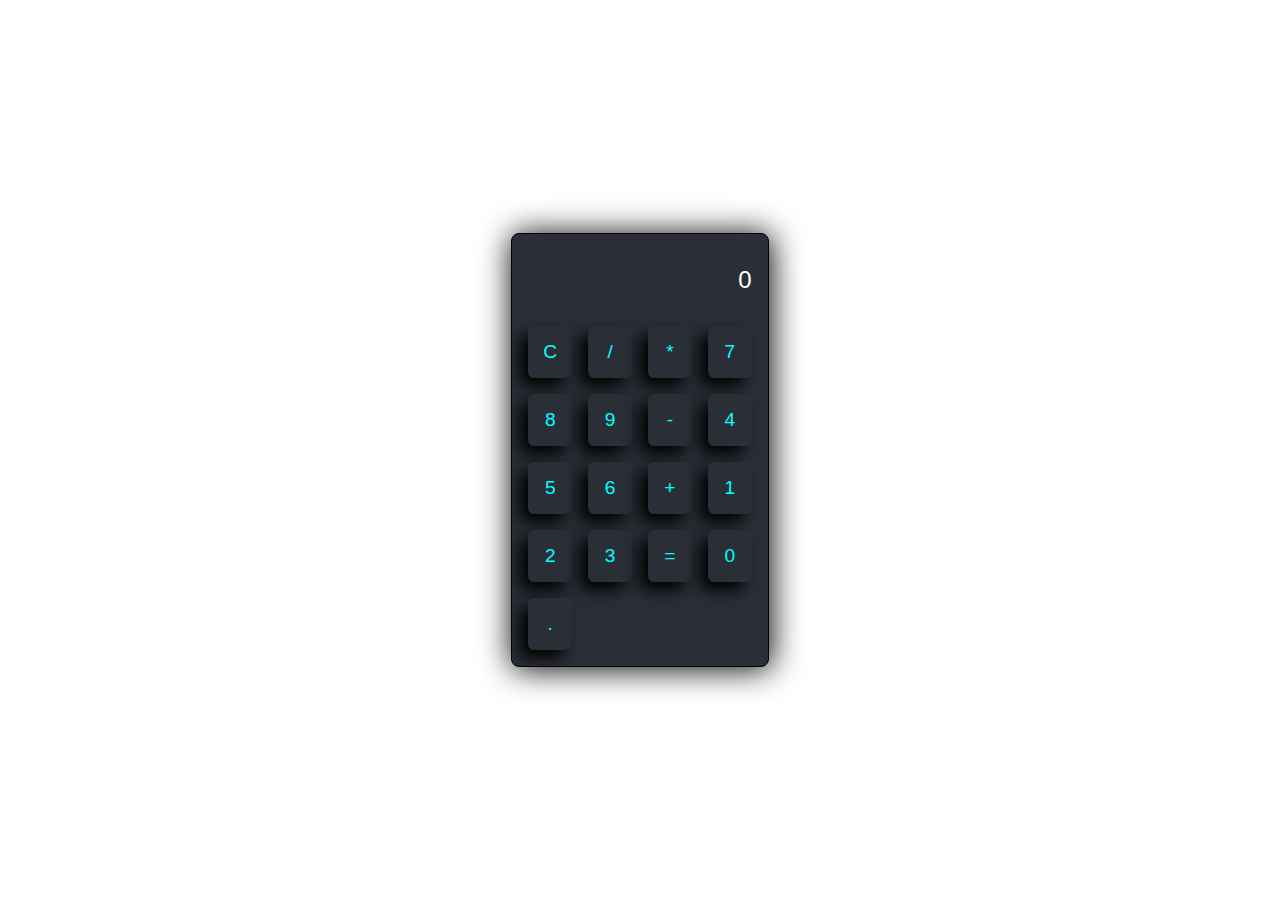
<file: calculator/index.html>
<!DOCTYPE html>
<html lang="en">
<head>
    <meta charset="UTF-8">
    <meta name="viewport" content="width=device-width, initial-scale=1.0">
    <link rel="stylesheet" href="style.css">
    <title>Basic Calculator</title>
</head>
<body>
    <div class="calculator">
        <div class="display" id="display">0</div>
        <button onclick="clearDisplay()">C</button>
        <button onclick="appendToDisplay('/')">/</button>
        <button onclick="appendToDisplay('*')">*</button>
        <button onclick="appendToDisplay('7')">7</button>
        <button onclick="appendToDisplay('8')">8</button>
        <button onclick="appendToDisplay('9')">9</button>
        <button onclick="appendToDisplay('-')">-</button>
        <button onclick="appendToDisplay('4')">4</button>
        <button onclick="appendToDisplay('5')">5</button>
        <button onclick="appendToDisplay('6')">6</button>
        <button onclick="appendToDisplay('+')">+</button>
        <button onclick="appendToDisplay('1')">1</button>
        <button onclick="appendToDisplay('2')">2</button>
        <button onclick="appendToDisplay('3')">3</button>
        <button onclick="calculateResult()">=</button>
        <button onclick="appendToDisplay('0')">0</button>
        <button onclick="appendToDisplay('.')">.</button>
    </div>
    <script src="script.js"></script>
</body>
</html>
</file>
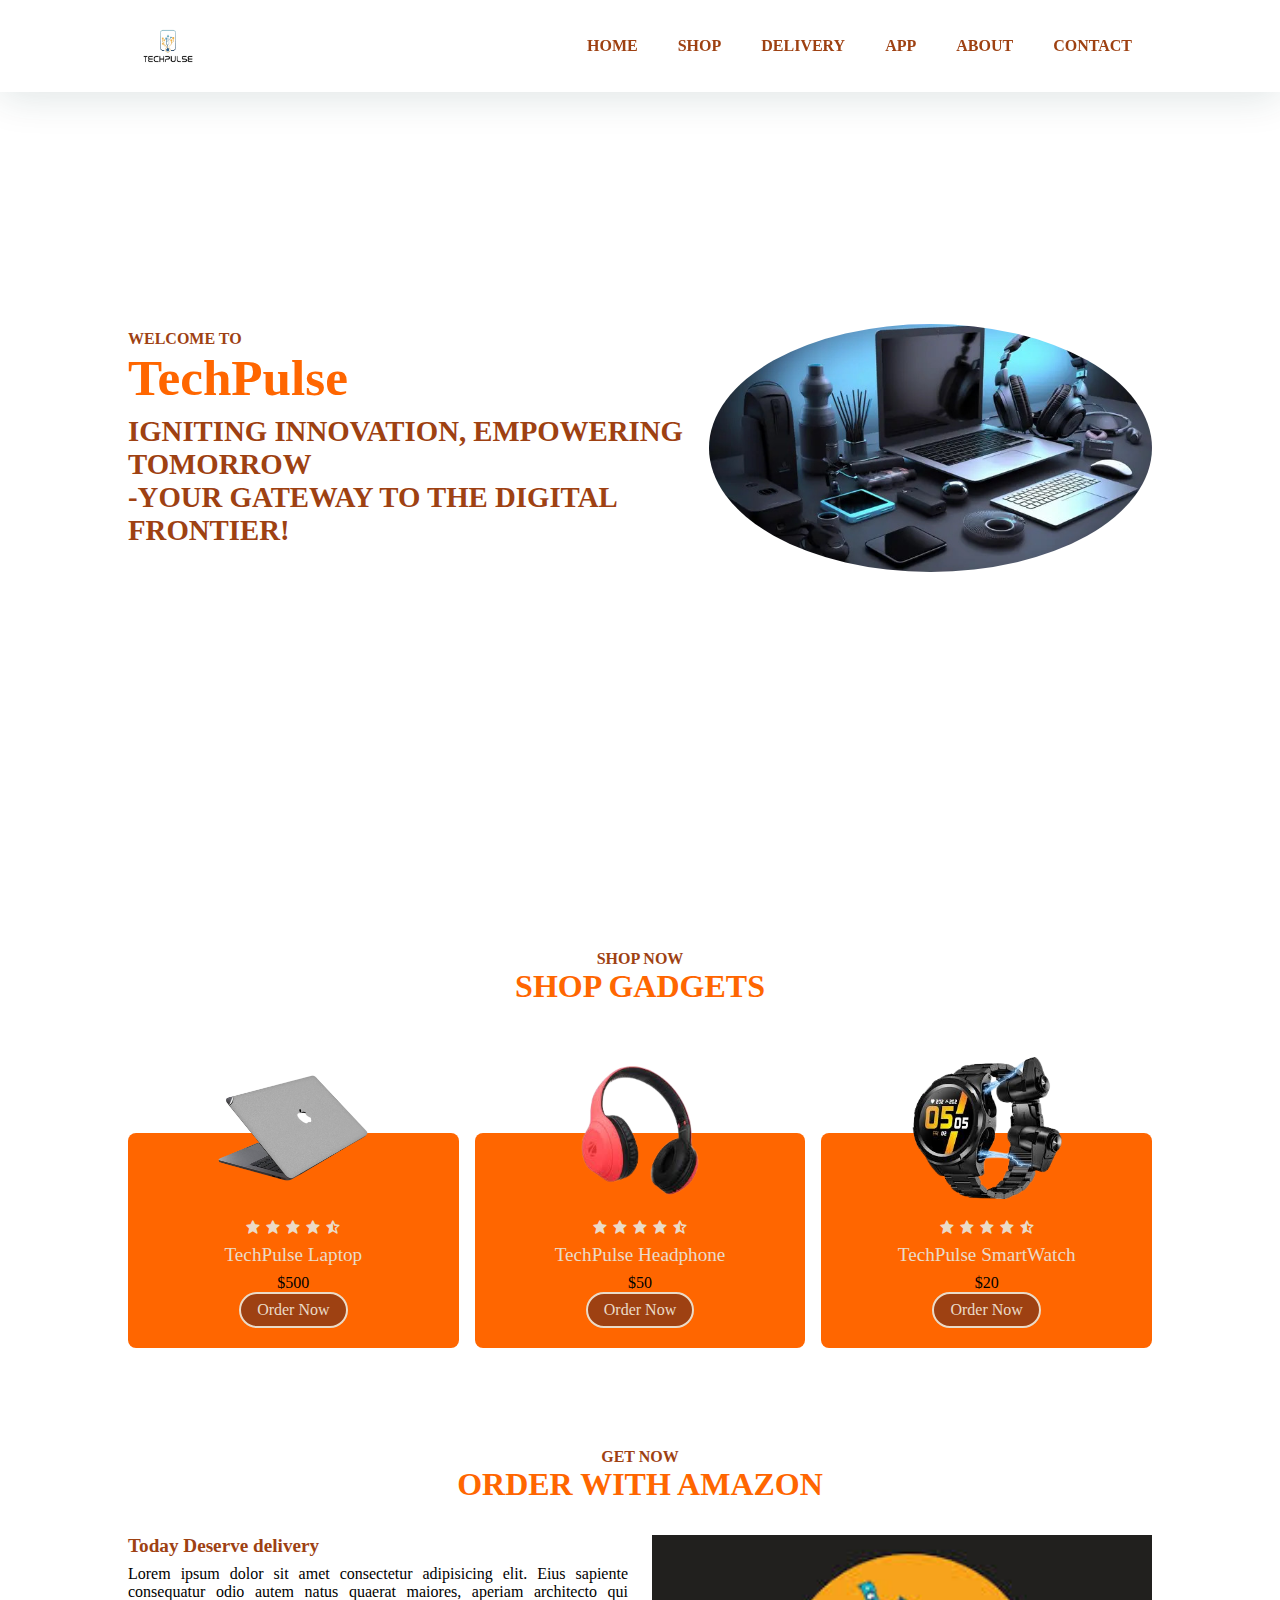
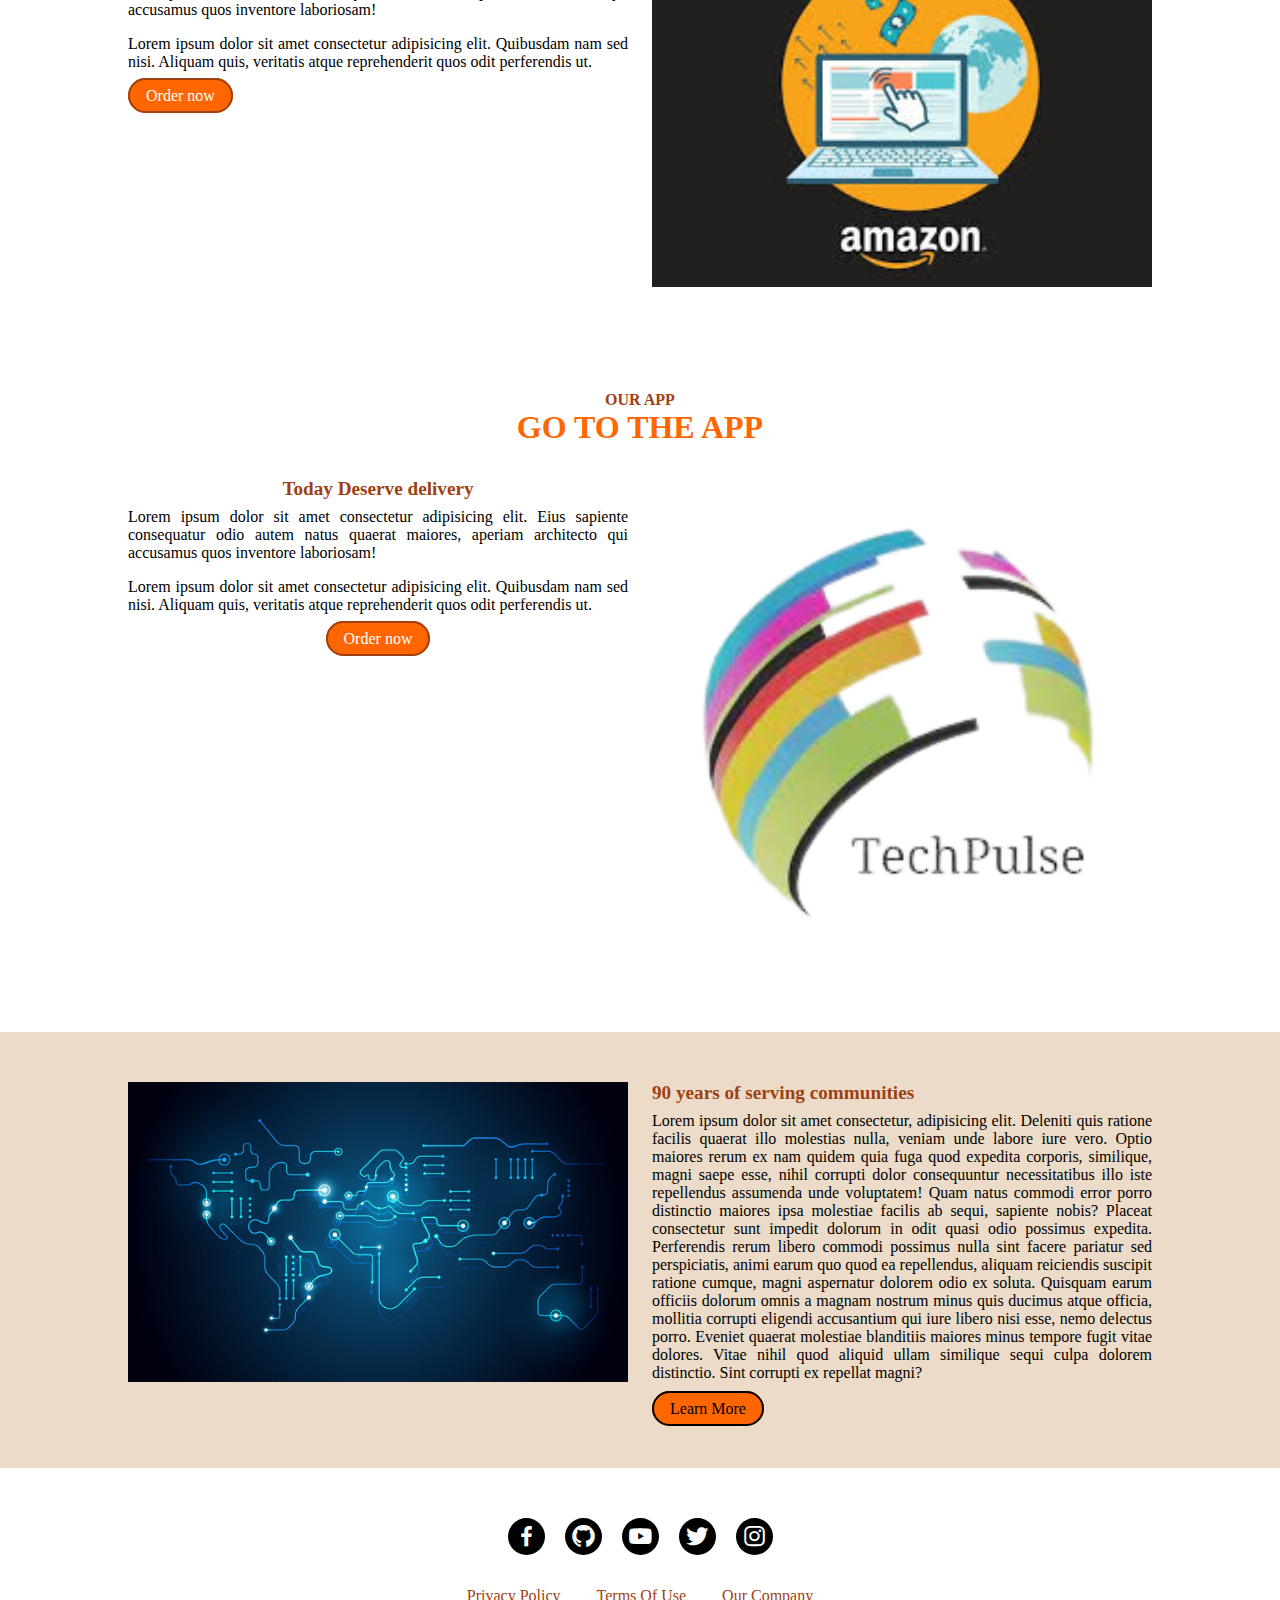
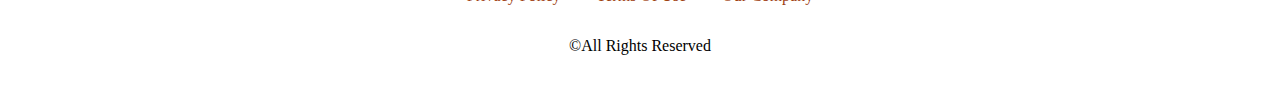
<file: landingpage/index.html>
<!DOCTYPE html>
<html lang="en">
<head>
    <meta charset="UTF-8">
    <meta name="viewport" content="width=device-width, initial-scale=1.0">
    <title>Landing page </title>
    <link rel="stylesheet" href="style.css">
    <link rel="stylesheet"
     href="https://cdn.jsdelivr.net/npm/boxicons@latest/css/boxicons.min.css">
</head>
<body>
    <!-- header  -->
    <header>
        <a href="https://www.starbucks.in/dashboard"  target="_blank"  class="logo" ><img src="img/logo.png" alt=""></a>
        <div class="bx bx-menu" id="menu-icon"></div>

        
        <ul class="navbar">
            <li><a href="#home">Home</a></li>
            <li><a href="#shop">Shop </a></li>
            <li><a href="#delivery">Delivery</a></li>
            <li><a href="#app">App</a></li>
            <li><a href="#about">About</a></li>
            <li><a href="#contact">Contact</a></li>

        </ul>
    </header>

    <section class="home" id="home">
        <div class="home-text">
            <span>Welcome to </span>
            <h1>TechPulse</h1>
            <h2>Igniting Innovation, Empowering Tomorrow<br>-Your Gateway to the Digital Frontier! </h2>
            
        </div>
        <div class="home-img">
            <img src="img/home.jpg" alt="">
        </div>

    </section>
    <section class="shop" id="shop">
        <div class="heading">
            <span>Shop now </span>
            <h1>Shop Gadgets </h1>
        </div>
        <div class="shop-container">
            <div class="box">
                <div class="box-img">
                    <img src="img/laptop.png" alt="">
                </div>
                <div class="stars">
                    <i class='bx bxs-star'></i>
                    <i class='bx bxs-star'></i>
                    <i class='bx bxs-star'></i>
                    <i class='bx bxs-star'></i>
                    <i class='bx bxs-star-half' ></i>
                </div>
                <h2>TechPulse Laptop</h2>
                <span>$500</span>
                <a href="#" class="btn">Order Now</a>
            </div>
            <div class="box">
                <div class="box-img">
                    <img src="img/headphone.png" alt="">
                </div>
                <div class="stars">
                    <i class='bx bxs-star'></i>
                    <i class='bx bxs-star'></i>
                    <i class='bx bxs-star'></i>
                    <i class='bx bxs-star'></i>
                    <i class='bx bxs-star-half' ></i>
                </div>
                <h2>TechPulse Headphone</h2>
                <span>$50</span>
                <a href="#" class="btn">Order Now</a>
            </div>
            <div class="box">
                <div class="box-img">
                    <img src="img/watch.png" alt="">
                </div>
                <div class="stars">
                    <i class='bx bxs-star'></i>
                    <i class='bx bxs-star'></i>
                    <i class='bx bxs-star'></i>
                    <i class='bx bxs-star'></i>
                    <i class='bx bxs-star-half' ></i>
                </div>
                <h2>TechPulse SmartWatch</h2>
                <span>$20</span>
                <a href="#" class="btn">Order Now</a>
            </div>
        </div>
    </section>

    <!-- delivery -->

    <section class="delivery" id="delivery">
        <div class="heading">
            <span>Get Now </span>
            <h1>Order with Amazon </h1>
        </div>
        <div class="container">
            <div class="delivery-text">
                <h2>Today Deserve delivery</h2>
                <p>Lorem ipsum dolor sit amet consectetur adipisicing elit. Eius sapiente consequatur odio autem natus quaerat maiores, aperiam architecto qui accusamus quos inventore laboriosam!</p>
                <p>Lorem ipsum dolor sit amet consectetur adipisicing elit. Quibusdam nam sed nisi. Aliquam quis, veritatis atque reprehenderit quos odit perferendis ut.</p>
                <a href="" class="btn">Order now</a>
            </div>
            <div class="delivery-img">
                <img src="img/amazon.jpg" alt="">
            </div>
        </div>
    </section>

    <!-- app -->
    <section class="app" id="app">
        <div class="heading">
            <span>Our app</span>
            <h1>Go to the app</h1>
            <div class="container">

            <div class="app-text">
                <h2>Today Deserve delivery</h2>
                <p>Lorem ipsum dolor sit amet consectetur adipisicing elit. Eius sapiente consequatur odio autem natus quaerat maiores, aperiam architecto qui accusamus quos inventore laboriosam!</p>
                <p>Lorem ipsum dolor sit amet consectetur adipisicing elit. Quibusdam nam sed nisi. Aliquam quis, veritatis atque reprehenderit quos odit perferendis ut.</p>
                <a href="#" target="_blank" class="btn">Order now</a>
            </div>
                <div class="app-img">
                    <img src="img/app.png" alt="">
                </div>
            </div>
    </section>

    <!-- about  -->
    <section class="about" id="about">
        <div class="about-img">
            <img src="img/about.jpg" alt="">
        </div>
        <div class="about-text">
            <h2>90 years of serving communities</h2>
            <p>Lorem ipsum dolor sit amet consectetur, adipisicing elit. Deleniti quis ratione facilis quaerat illo molestias nulla, veniam unde labore iure vero. Optio maiores rerum ex nam quidem quia fuga quod expedita corporis, similique, magni saepe esse, nihil corrupti dolor consequuntur necessitatibus illo iste repellendus assumenda unde voluptatem! Quam natus commodi error porro distinctio maiores ipsa molestiae facilis ab sequi, sapiente nobis? Placeat consectetur sunt impedit dolorum in odit quasi odio possimus expedita. Perferendis rerum libero commodi possimus nulla sint facere pariatur sed perspiciatis, animi earum quo quod ea repellendus, aliquam reiciendis suscipit ratione cumque, magni aspernatur dolorem odio ex soluta. Quisquam earum officiis dolorum omnis a magnam nostrum minus quis ducimus atque officia, mollitia corrupti eligendi accusantium qui iure libero nisi esse, nemo delectus porro. Eveniet quaerat molestiae blanditiis maiores minus tempore fugit vitae dolores. Vitae nihil quod aliquid ullam similique sequi culpa dolorem distinctio. Sint corrupti ex repellat magni?</p>
            <a href="#" target="_blank" class="btn">Learn More</a>
        </div>

    </section>


<!-- contact  -->

    <section class="contact" id="contact">
        <div class="social">
            <a href="#"><i class='bx bxl-facebook'></i></a>
            <a href="#"><i class='bx bxl-github'></i></a>
            <a href="#"><i class='bx bxl-youtube'></i></a>
            <a href="#"><i class='bx bxl-twitter'></i></a>
            <a href="#"><i class='bx bxl-instagram'></i></a>
        </div>
        <div class="links">
            <a href="#">Privacy Policy </a>
            <a href="#">Terms Of Use  </a>
            <a href="#">Our Company </a>
        </div>
        <p>&#169;All Rights Reserved</p>
    </section>



    <script src="main.js"></script>
</body>
</html>
</file>
<file: calculator/style.css>
body {
    display: flex;
    justify-content: center;
    align-items: center;
    height: 100vh;
    margin: 0;
    /* background-color: #312d2d; */
}

.calculator {
    display: grid;
    grid-template-columns: repeat(4, 1fr);
    grid-gap: 1rem;
    max-width: 300px;
    margin: auto;
    border: 1px solid black;
    box-shadow: 0.1rem 0.1rem 2rem black;
    border-radius: 8px;
    overflow: hidden;
    padding: 1rem;
    background-color:rgb(42, 47, 55);
}

.display {
    grid-column: span 4;
    background-color: rgb(42, 47, 55);
    text-align: right;
    padding: 10px;
    font-size: 1.5em;
    border-radius: 0.4rem;
    color: white;
    padding: 1rem 0;
    font-family: 'Franklin Gothic Medium', 'Arial Narrow', Arial, sans-serif;
}

button {
    padding: 15px;
    font-size: 1.2em;
    cursor: pointer;
    border: none;
    outline: none;
    background-color: rgb(42, 47, 55);
    box-shadow: -0.5rem 0.5rem 1rem black;
    color:aqua;
    transition: background-color 0.3s;
    border-radius: 0.4rem;
    
}

button:hover {
    background-color: #ffffff12;
}

button.operator {
    background-color: #e74c3c;
}

button.operator:hover {
    background-color: #c0392b;
}

button.double {
    grid-column: span 2;
}
</file>
<file: landingpage/style.css>
*{
    margin: 0;
    padding: 0;
    box-sizing: border-box; 
    scroll-padding-top: 2rem;
    text-decoration: none;
    list-style: none;
    scroll-behavior: smooth;
    
}
body::-webkit-scrollbar{
    display: none;
}
:root{
    --main-color:#ff6600;
    --second-color:#9e4112;
}

section{
    padding:50px 10%;
}

*::selection{
    color: #fff;
    background-color: var(--main-color);
}
img{
    width: 100%;
}
header{
    position: fixed;
    width: 100%;
    top: 0;
    right: 0;
    z-index: 1000;
    display: flex;
    align-items: center;
    justify-content: space-between;
    background-color: #fff;
    box-shadow:  0 4px 41px rgb(14 55 54 / 14%);
    padding: 15px 10%;
    transition: 0.2s;
}
.logo{
    display: flex;
    align-items: center;

}
.logo img{
    width: 80px;
}
.navbar{
    display: flex;
}
.navbar a{
    font-size: 1rem;
    padding: 10px 20px ;
    color: var(--second-color);
    font-weight: 600;
    text-transform: uppercase;
}

.navbar a:hover {
    color: var(--main-color);
}

#menu-icon{
    font-size: 24px ;
    cursor: pointer;
    z-index: 1001;
    display: none;
}

/* home  */

.home{
    width: 100%;
    min-height: 100vh;
    display: flex;
    flex-wrap: wrap;
    align-items: center;
    /* background:#ff8397; */
    gap: 1rem;

}
.home-text{
    flex: 2 3 18rem;

}
.home-img{
    flex: 1 1 19rem;
    

}
/* for animation  */
.home-img img{
    animation: animate 3s linear infinite;
    border-radius: 50%;
}
@keyframes animate{
    0%{

        transform:translate(-11px,0);
    }
    50%{
        transform: translate(-0px,-11px);
    }
    100%{
        transform: translate(-11px,0);
    }
}

.home-text span{
    font-size: 1rem;
    text-transform: uppercase;
    font-weight: 600;
    color: var(--second-color);

}
.home-text h1{
    font-size: 3.2rem;
    color: var(--main-color);
    font-weight: bolder;

}
.home-text h2{
    font-size: 1.8rem;
    font-weight: 600;
    color: var(--second-color);
    text-transform: uppercase;
    margin: 0.5rem 0 1.4rem;
}
/* button  */
.btn {
    padding: 7px 16px;
    border: 2px solid var(--second-color);
    border-radius: 20px;
    color: black;
    font-weight: 500;
    background-color: var(--second-color);
    text-align: center;
}
.btn a{
    color: #fff;
}
.btn:hover{
    /* color: black; */
    background: var(--main-color);
}



/* shop section  */
.heading{
    text-align: center;
}
.heading span{
    font-weight: 600;
    font-size: 1rem;
    color: var(--second-color);
    text-transform: uppercase;
}
.heading h1{
    font-size: 2rem;
    font-weight: bolder;
    color: var(--main-color);
    text-transform: uppercase;
}


.shop-container{
    display: flex;
    flex-wrap: wrap;
    gap: 1rem;
    margin-top: 5rem;
}
.shop-container .box{
    flex:1 1 10rem;
    background:var(--main-color);
    padding: 20px;
    display: flex;
    text-align: center;
    flex-direction: column;
    align-items: center;
    margin-top: 3rem;
    border-radius: 0.5rem;

}
.shop-container .box .box-img{
    width: 150px;
    height:150px;
    margin-top: -100px;
}
.shop-container .box .box-img img{
    width: 100%;
    height: 100%;
    object-fit: contain;
    object-position: center;

}
.stars{
    margin: 1rem 0  0.2rem;

}

.shop-container .box .stars .bx{
    color: #ebdbc8;

}
.shop-container .box h2{
    color: #ebdbc8;
    font-size: 1.2rem;
    font-weight: 500;
    margin: 0.2rem  0 0.5rem ;
}
.box .btn{
    border: 2px solid #ebdbc8;
    color: #ebdbc8;
}
.box .btn:hover{
    background:#ebdbc8;
    color: var(--second-color);
}


/* delivery  */
.container{
    display: flex;
    flex-wrap: wrap;
    gap: 1.5rem;
    margin-top: 2rem;
}
.delivery-img , .app-img{
    flex: 1 1 21rem;

}
.delivery-text , .app-text{
    flex: 1 1 21rem;
}
.delivery-text h2 , .app-text h2{
    font-size: 1.2rem;
    color: var(--second-color);

}
.delivery-text p, .app-text p{
    margin: 0.5rem 0 1rem;
    text-align: justify;
    
    
}
.delivery-text .btn , .app-text .btn {
    background-color: var(--main-color);
    color: white;
    

}
.delivery-text .btn:hover , .app-text .btn:hover {
    background-color: #bd2c00;
    color: white;
}
.about{
    display: flex;
    flex-wrap: wrap;
    background-color: #ebdbc8;
    gap: 1.5rem;
}
.about-img{
    flex: 1 1 17rem;
    

}
.about-text{
    flex: 1 1 17rem;
}
.about-text h2{
    font-size: 1.2rem;
    color: var(--second-color);
}
.about-text p{
    margin: 0.5rem 0 1.1rem;
    text-align: justify;
}
.about-text .btn{
    background-color: var(--main-color);
    border: 2px solid black;
    

}
.about-text .btn:hover{
    background-color: var(--second-color);
    color: white;
}
.contact{
    display: flex;
    flex-direction: column;
    align-items: center;
    flex-wrap: wrap;
    gap: 1rem;
}
.social a{
    font-size: 27px;
    margin: 0.5rem;
}
.social a .bx{
    padding: 5px;
    color: #fff;
    background: #000000;
    border-radius: 50%;
}
.social a .bx:hover{
    background-color: var(--main-color);

}

.links{
    margin: 1rem 0 1rem;

}
.links a{
    font-size: 1rem;
    font-weight: 500;
    color: var(--second-color);
    padding: 1rem;
}
.links a:hover{
    background-color: var(--main-color);
}
@media (max-width:1150px){
    header{
        padding:18px 7%;
    }
    section{
        padding:50px 7%;
    }
    .home-text h1{
        font-size:3rem;
    }
    .home-text h2{
        font-size: 1.5rem;
    }

}
@media (max-width:991px){
    header{
        padding:18px 4%;
    }
    section{
        padding:50px 4%;
    }
}
@media (max-width:768px){
    header{
        padding:11px 4%;
    }
    #menu-icon{
        display: initial;


    }
    header .navbar{
        position: absolute;
        top: -500px;
        left: 0;
        right: 0;
        display: flex;
        flex-direction: column;
        background: #fff;
        box-shadow: 0 4px 4px rgb(14 55 54 / 14%);
        border-top: 2px solid var(--main-color);
        transition: 0.2s;
        text-align: left;
    }
    .navbar.active{
        top: 100%;
    }
    .navbar a{
        padding: 1.5rem;
        display: block;
        color: var(--second-color);
    }
    .home-text span{
        font-size: 0.9rem;

    }
    .home-text h1{
        font-size: 2.4rem;
    }
    .home-text h2{
        font-size: 1.2rem;
    }
}
    @media (max-width:768px){
        .home-text{
            padding-top: inherit;

        }
        .shop-container .box{
            margin-top: 6rem;

        }
        .heading h1{
            font-size: 1.5rem;
        }
        .heading span{
            font-size: 0.9rem;
        }
        .delivery-text .btn{
            align-items: center;
            margin-top: 20%;
            margin-left: 35%;
        }
        .about{
            flex-direction: column-reverse;

        }
        .links{
            display: flex;
            flex-direction: column;
        }
    }

@media (max-width:364px){
    .links{
        display: flex;
        flex-direction: column;
    }
}
</file>
